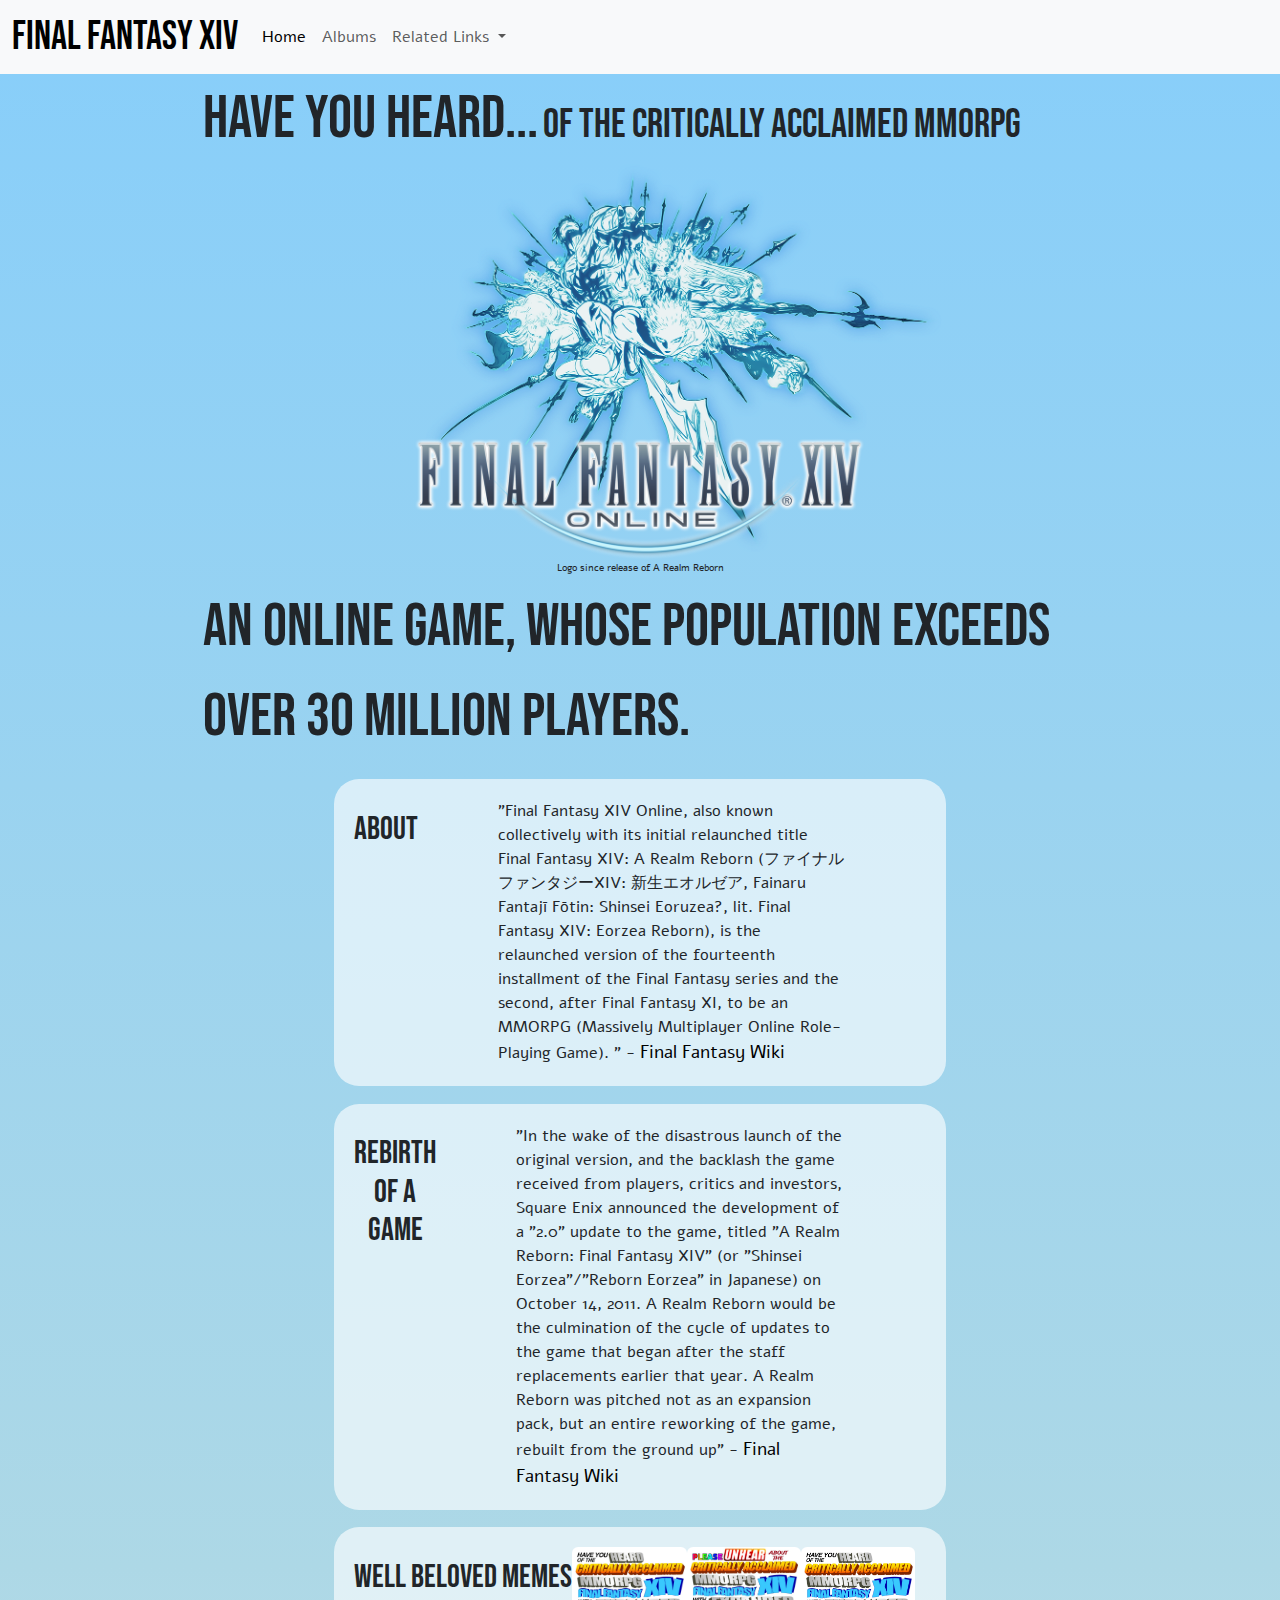
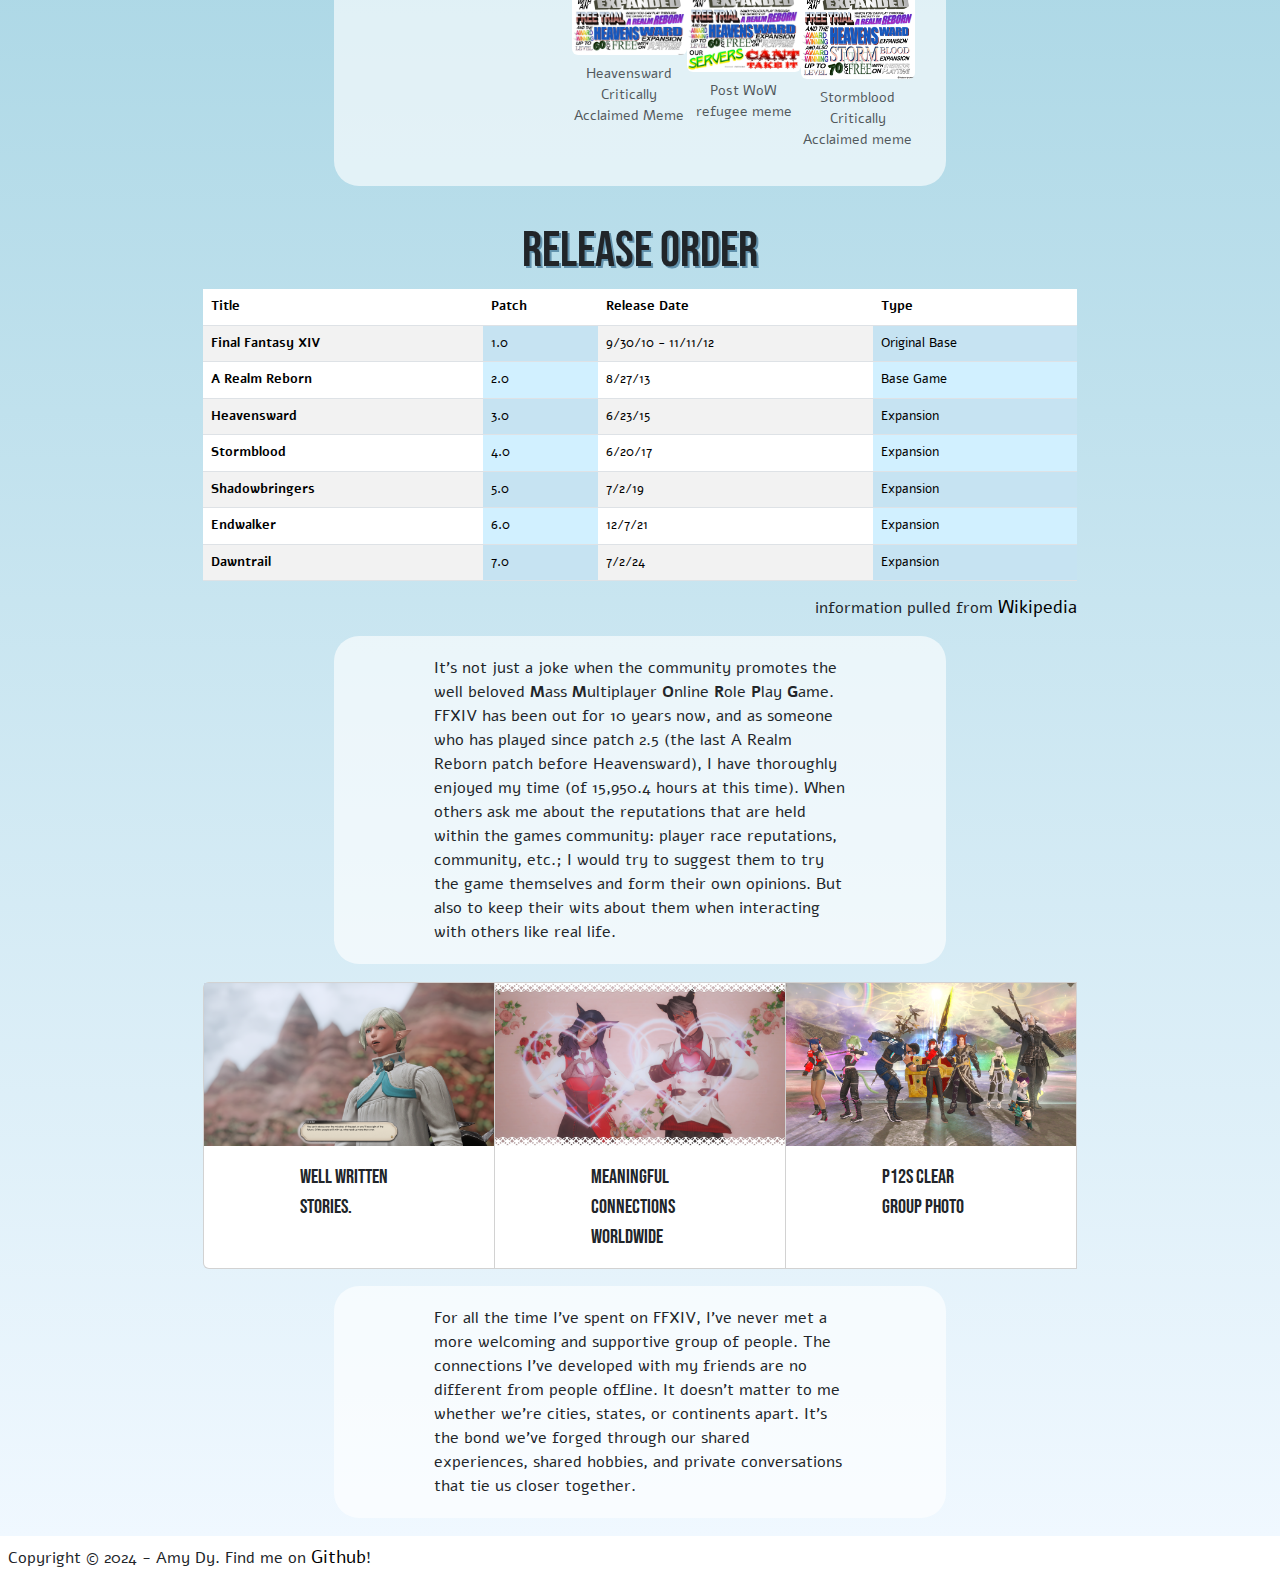
<file: index.html>
<!DOCTYPE html>
<html lang="en">
<head>
    <meta charset="UTF-8">
    <meta name="viewport" content="width=device-width, initial-scale=1.0">
    <title>Unending Journey</title>
    <!--Website by Amy Dy-->
    <!--Style Sheets, Fonts, & Bootstrap-->
    <link href="https://cdn.jsdelivr.net/npm/bootstrap@5.3.3/dist/css/bootstrap.min.css" rel="stylesheet" integrity="sha384-QWTKZyjpPEjISv5WaRU9OFeRpok6YctnYmDr5pNlyT2bRjXh0JMhjY6hW+ALEwIH" crossorigin="anonymous"><script src="https://cdn.jsdelivr.net/npm/@popperjs/core@2.11.8/dist/umd/popper.min.js" integrity="sha384-I7E8VVD/ismYTF4hNIPjVp/Zjvgyol6VFvRkX/vR+Vc4jQkC+hVqc2pM8ODewa9r" crossorigin="anonymous"></script>
    <script src="https://cdn.jsdelivr.net/npm/bootstrap@5.3.3/dist/js/bootstrap.min.js" integrity="sha384-0pUGZvbkm6XF6gxjEnlmuGrJXVbNuzT9qBBavbLwCsOGabYfZo0T0to5eqruptLy" crossorigin="anonymous"></script>
    <link rel="preconnect" href="https://fonts.googleapis.com">
    <link rel="preconnect" href="https://fonts.gstatic.com" crossorigin>
    <link href="https://fonts.googleapis.com/css2?family=Alef:wght@400;700&family=Bebas+Neue&display=swap" rel="stylesheet">    <link rel="stylesheet" href="style.css">
</head>
<body>
  <nav class="navbar navbar-expand-lg bg-body-tertiary">
    <div class="container-fluid">
      <a class="navbar-brand" href="#"><h1>Final Fantasy XIV</h1></a>
      <button class="navbar-toggler" type="button" data-bs-toggle="collapse" data-bs-target="#navbarNavAltMarkup" aria-controls="navbarNavAltMarkup" aria-expanded="false" aria-label="Toggle navigation">
        <span class="navbar-toggler-icon"></span>
      </button>
      <div class="collapse navbar-collapse" id="navbarNavAltMarkup">
        <div class="navbar-nav">
          <a class="nav-link active" aria-current="page" href="#">Home</a>
          <a class="nav-link" href="./subpages/albums.html">Albums</a>
          <div class="nav-item dropdown">
            <a class="nav-link dropdown-toggle" href="#" role="button" data-bs-toggle="dropdown" aria-expanded="false">
              Related Links
            </a>
            <ul class="dropdown-menu">
              <li><a class="dropdown-item" href="https://freetrial.finalfantasyxiv.com/na/" target="_blank">Promotional Site</a></li>
              <li><hr class="dropdown-divider"></li>
              <li><a class="dropdown-item" href="https://na.finalfantasyxiv.com/lodestone/?utm_source=pr2&utm_medium=top_topbtn&utm_campaign=na_lodestone" target="_blank">Lodestone</a></li>
              <li><hr class="dropdown-divider"></li>
              <li><a class="dropdown-item" href="https://na.finalfantasyxiv.com/blog/?utm_source=lodestone&utm_medium=pc_banner&utm_campaign=na_officalblog" target="_blank">Official Blog</a></li>
            </ul>
          </div>
  
        </div>
      </div>
    </div>
  </nav>
<div id="wrapper">
                <!--Text "Have you heard of the Critically Acclaimed MMORPG" and underneath FFXIV Logo image-->
    <main id="main">
      <article>
        <span class="biggest-font">Have you heard...</span> <span class="big-font">of the critically acclaimed MMOrpg</span>
      </article>
      <div id="img-fig">
        <img id="image" src="./media/images/logo.png" alt="Final Fantasy 14 Logo">
           <h6 id="img-caption"> 
           Logo since release of A Realm Reborn</h6>
      </div>
        <article id="tribute-info">
          <span class="biggest-font">An online game, whose population exceeds over 30 million players.</span>
            <section class="rcorners1">
              <h2>About</h2>              
              <p>
                "Final Fantasy XIV Online, also known collectively with its initial relaunched title Final Fantasy XIV: A Realm Reborn (ファイナルファンタジーXIV: 新生エオルゼア, Fainaru Fantajī Fōtin: Shinsei Eoruzea?, lit. Final Fantasy XIV: Eorzea Reborn), is the relaunched version of the fourteenth installment of the Final Fantasy series and the second, after Final Fantasy XI, to be an MMORPG (Massively Multiplayer Online Role-Playing Game). " - <a href="https://finalfantasy.fandom.com/wiki/Final_Fantasy_XIV" target="_blank" class="external-link">Final Fantasy Wiki</a>
              </p>
            </section>
            <section class="rcorners1">
              <h2>Rebirth of a Game</h2>              
              <p>
                "In the wake of the disastrous launch of the original version, and the backlash the game received from players, critics and investors, Square Enix announced the development of a "2.0" update to the game, titled "A Realm Reborn: Final Fantasy XIV" (or "Shinsei Eorzea"/"Reborn Eorzea" in Japanese) on October 14, 2011. A Realm Reborn would be the culmination of the cycle of updates to the game that began after the staff replacements earlier that year. A Realm Reborn was pitched not as an expansion pack, but an entire reworking of the game, rebuilt from the ground up" - <a href="https://finalfantasy.fandom.com/wiki/Final_Fantasy_XIV" target="_blank" class="external-link">Final Fantasy Wiki</a>
              </p>
            </section>
            <section class="rcorners1">
              <h2>Well Beloved Memes</h2>              
              <figure class="figure">
                <img src="/media/images/memes/hw.jpg" class="figure-img img-fluid rounded" alt="Critically Acclaimed Meme Heavensward">
                <figcaption class="figure-caption">Heavensward Critically Acclaimed Meme</figcaption>
              </figure>
              <figure class="figure">
                <img src="/media/images/memes/hw_unhear.png" class="figure-img img-fluid rounded" alt="Critically Acclaimed Meme UnHeavensward">
                <figcaption class="figure-caption">Post WoW refugee meme</figcaption>
              </figure>
              <figure class="figure">
                <img src="/media/images/memes/sb.jpg" class="figure-img img-fluid rounded" alt="Critically Acclaimed Meme Stormblood">
                <figcaption class="figure-caption">Stormblood Critically Acclaimed meme</figcaption>
              </figure>
            </section>
        </article>          
            <h2 id="title">Release Order</h2>
              <table class="table table-striped tribute-info smoll">
                <thead>
                  <tr>
                    <th scope="col">Title</th>
                    <th scope="col">Patch</th>
                    <th scope="col">Release Date</th>
                    <th scope="col">Type</th>
                  </tr>
                </thead>
                <tbody>
                  <tr>
                    <th scope="row">Final Fantasy XIV</th>
                    <td>1.0</td>
                    <td>9/30/10 - 11/11/12</td>
                    <td>Original Base</td>
                  </tr>
                  <tr>
                    <th scope="row">A Realm Reborn</th>
                    <td>2.0</td>
                    <td>8/27/13</td>
                    <td>Base Game</td>
                  </tr>
                  <tr>
                    <th scope="row">Heavensward</th>
                    <td>3.0</td>
                    <td>6/23/15</td>
                    <td>Expansion</td>
                  </tr>
                  <tr>
                    <th scope="row">Stormblood</th>
                    <td>4.0</td>
                    <td>6/20/17</td>
                    <td>Expansion</td>
                  </tr>
                  <tr>
                    <th scope="row">Shadowbringers</th>
                    <td>5.0</td>
                    <td>7/2/19</td>
                    <td>Expansion</td>
                  </tr>
                  <tr>
                    <th scope="row">Endwalker</th>
                    <td>6.0</td>
                    <td>12/7/21</td>
                    <td>Expansion</td>
                  </tr>
                  <tr>
                    <th scope="row">Dawntrail</th>
                    <td>7.0</td>
                    <td>7/2/24</td>
                    <td>Expansion</td>
                  </tr>
                </tbody>
              </table>
              <h6>information pulled from <a href="https://en.wikipedia.org/wiki/Final_Fantasy_XIV" class="tribute-link" target="_blank">Wikipedia</a></h6>

        <article>
            <section class="rcorners1">
              <p>
                It's not just a joke when the community promotes the well beloved <b>M</b>ass <b>M</b>ultiplayer <b>O</b>nline <b>R</b>ole <b>P</b>lay <b>G</b>ame. FFXIV has been out for 10 years now, 
                and as someone who has played since patch 2.5 (the last A Realm Reborn patch before Heavensward), I have thoroughly enjoyed my time 
                (of 15,950.4 hours at this time). When others ask me about the reputations that are held within the games community: player race reputations, 
                community, etc.; I would try to suggest them to try the game themselves and form their own opinions. But also to keep their wits about them when 
                interacting with others like real life.
              </p>
            </section>
        </article>
        <!--Tried carousel, fuck carousel.-->
        <div class="card-group">
          <div class="card cap-font" style="width: 18rem;">
            <img src="./media/images/riellequote.png" alt="Rielle: You can't obsess over the mistakes of the past, or you'll lose sight of the future. Of the people still with us, who need us more than ever.">
            <div class="card-body">
              <p class="card-text">Well written stories.</p>
            </div>
          </div>
          <div class="card cap-font" style="width: 18rem;">
            <img src="./media/images/meandbf.png" alt="Two cat people standing next to each other with hearts, looking at the camera.">
            <div class="card-body">
              <p class="card-text">Meaningful Connections Worldwide</p>
            </div>
          </div>
          <div class="card cap-font" style="width: 18rem;">
            <img src="./media/images/raidclear.png" alt="A group of people standing around an unopen chest.">
            <div class="card-body">
              <p class="small-font">P12S Clear Group Photo</p>
            </div>
          </div>
        <!--End Card-->
        <article>
          <section class="rcorners1">
            <p>
              For all the time I've spent on FFXIV, I've never met a more welcoming and supportive group of people. The connections I've developed with my friends are no 
              different from people offline. It doesn't matter to me whether we're cities, states, or continents apart. It's the bond we've forged through our shared experiences, 
              shared hobbies, and private conversations that tie us closer together.
            </p>
          </section>
        </article>
      </div>
    </main>
</div>
  <footer>
    Copyright &copy; 2024 - Amy Dy. Find me on <a href="https://github.com/eukrasia" class="external-link">Github</a>!
  </footer>
</body>
</html>
</file>
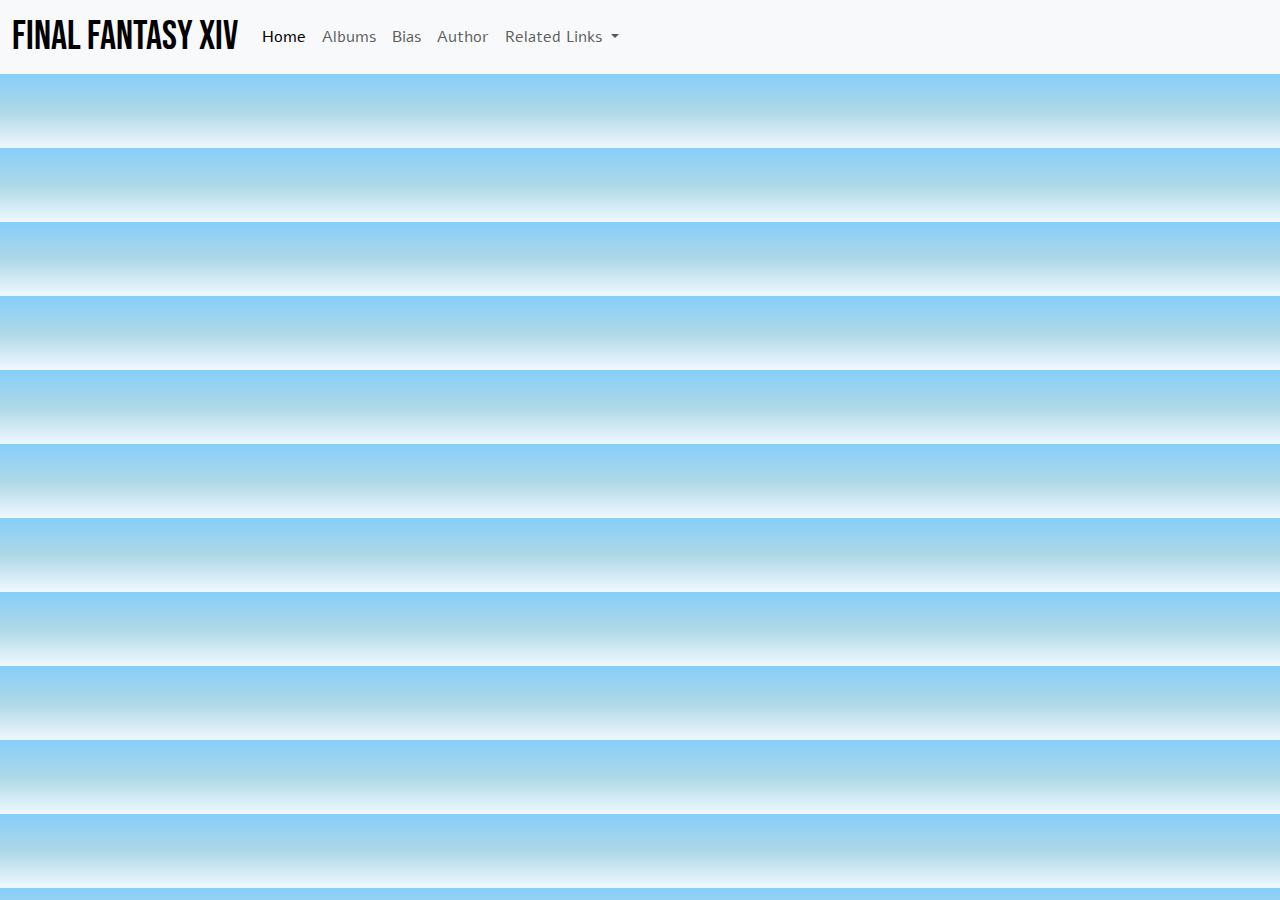
<file: subpages/index.html>
<!DOCTYPE html>
<html lang="en">
<head>
    <meta charset="UTF-8">
    <meta name="viewport" content="width=device-width, initial-scale=1.0">
    <title>Bias</title>
    <meta charset="UTF-8">
    <meta name="viewport" content="width=device-width, initial-scale=1.0">
    <title>Unending Journey</title>
    <!--Website by Amy Dy-->
    <!--Style Sheets, Fonts, & Bootstrap-->
    <link href="https://cdn.jsdelivr.net/npm/bootstrap@5.3.3/dist/css/bootstrap.min.css" rel="stylesheet" integrity="sha384-QWTKZyjpPEjISv5WaRU9OFeRpok6YctnYmDr5pNlyT2bRjXh0JMhjY6hW+ALEwIH" crossorigin="anonymous"><script src="https://cdn.jsdelivr.net/npm/@popperjs/core@2.11.8/dist/umd/popper.min.js" integrity="sha384-I7E8VVD/ismYTF4hNIPjVp/Zjvgyol6VFvRkX/vR+Vc4jQkC+hVqc2pM8ODewa9r" crossorigin="anonymous"></script>
    <script src="https://cdn.jsdelivr.net/npm/bootstrap@5.3.3/dist/js/bootstrap.min.js" integrity="sha384-0pUGZvbkm6XF6gxjEnlmuGrJXVbNuzT9qBBavbLwCsOGabYfZo0T0to5eqruptLy" crossorigin="anonymous"></script>
    <link rel="preconnect" href="https://fonts.googleapis.com">
    <link rel="preconnect" href="https://fonts.gstatic.com" crossorigin>
    <link href="https://fonts.googleapis.com/css2?family=Alef:wght@400;700&family=Bebas+Neue&display=swap" rel="stylesheet">    <link rel="stylesheet" href="/style.css">
</head>
<body>
    <nav class="navbar navbar-expand-lg bg-body-tertiary">
        <div class="container-fluid">
          <a class="navbar-brand" href="#"><h1>Final Fantasy XIV</h1></a>
          <button class="navbar-toggler" type="button" data-bs-toggle="collapse" data-bs-target="#navbarNavAltMarkup" aria-controls="navbarNavAltMarkup" aria-expanded="false" aria-label="Toggle navigation">
            <span class="navbar-toggler-icon"></span>
          </button>
          <div class="collapse navbar-collapse" id="navbarNavAltMarkup">
            <div class="navbar-nav">
              <a class="nav-link active" aria-current="page" href="/home.html">Home</a>
              <a class="nav-link" href="#">Albums</a>
              <a class="nav-link" href="#">Bias</a>
              <a class="nav-link" href="">Author</a>
              <li class="nav-item dropdown">
                <a class="nav-link dropdown-toggle" href="#" role="button" data-bs-toggle="dropdown" aria-expanded="false">
                  Related Links
                </a>
                <ul class="dropdown-menu">
                  <li><a class="dropdown-item" href="https://freetrial.finalfantasyxiv.com/na/">Promotional Site</a></li>
                  <li><hr class="dropdown-divider"></li>
                  <li><a class="dropdown-item" href="https://na.finalfantasyxiv.com/lodestone/?utm_source=pr2&utm_medium=top_topbtn&utm_campaign=na_lodestone">Lodestone</a></li>
                  <li><hr class="dropdown-divider"></li>
                  <li><a class="dropdown-item" href="https://na.finalfantasyxiv.com/blog/?utm_source=lodestone&utm_medium=pc_banner&utm_campaign=na_officalblog">Official Blog</a></li>
                </ul>
              </li>
            </div>
          </div>
        </div>
      </nav>
<div id="wrapper">
    <main id="main">
        <article>

        </article>
    </main>

<footer>
    Copyright &copy; 2024 - Amy Dy. Find me on <a href="https://github.com/eukrasia">Github</a>!
</footer>
</div>   
</body>
</html>
</file>
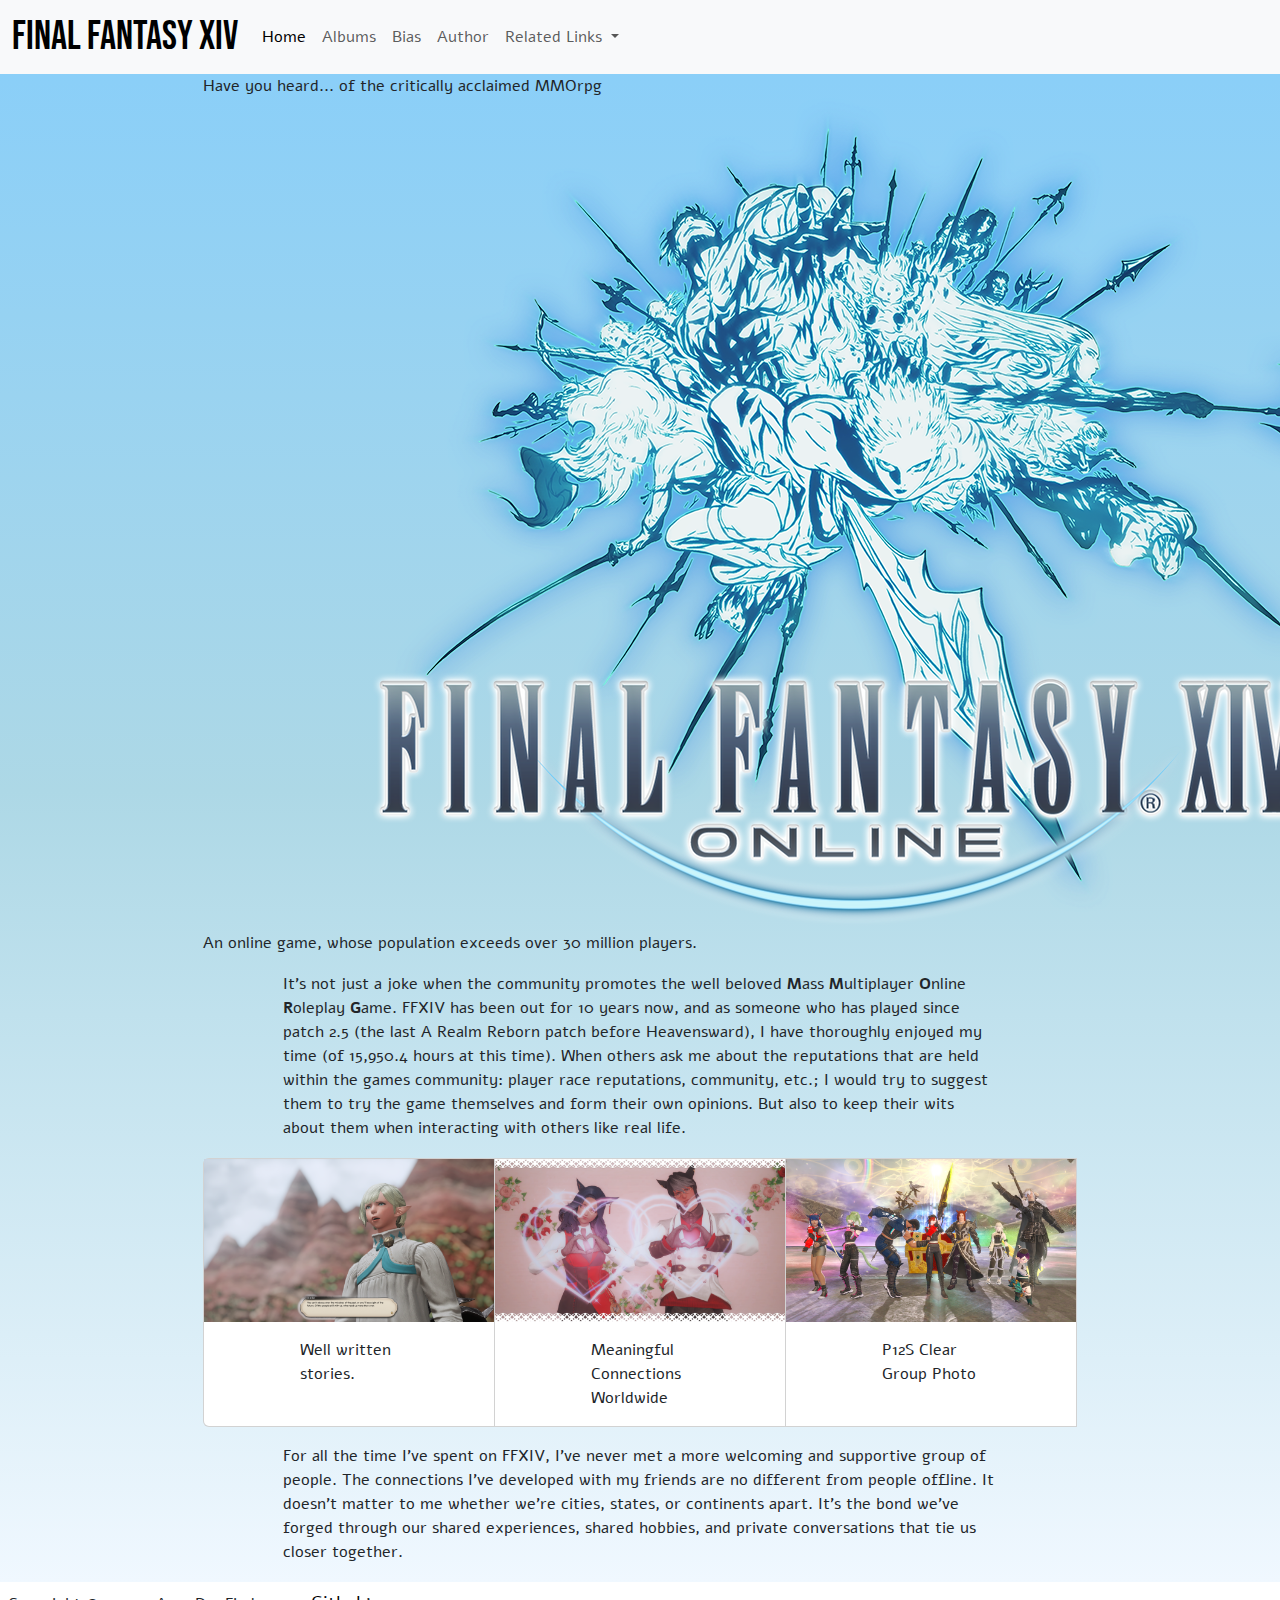
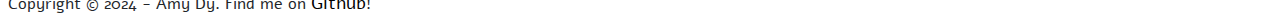
<file: home.html>
<!DOCTYPE html>
<html lang="en">
<head>
    <meta charset="UTF-8">
    <meta name="viewport" content="width=device-width, initial-scale=1.0">
    <title>Unending Journey</title>
    <!--Website by Amy Dy-->
    <!--Style Sheets, Fonts, & Bootstrap-->
    <link href="https://cdn.jsdelivr.net/npm/bootstrap@5.3.3/dist/css/bootstrap.min.css" rel="stylesheet" integrity="sha384-QWTKZyjpPEjISv5WaRU9OFeRpok6YctnYmDr5pNlyT2bRjXh0JMhjY6hW+ALEwIH" crossorigin="anonymous"><script src="https://cdn.jsdelivr.net/npm/@popperjs/core@2.11.8/dist/umd/popper.min.js" integrity="sha384-I7E8VVD/ismYTF4hNIPjVp/Zjvgyol6VFvRkX/vR+Vc4jQkC+hVqc2pM8ODewa9r" crossorigin="anonymous"></script>
    <script src="https://cdn.jsdelivr.net/npm/bootstrap@5.3.3/dist/js/bootstrap.min.js" integrity="sha384-0pUGZvbkm6XF6gxjEnlmuGrJXVbNuzT9qBBavbLwCsOGabYfZo0T0to5eqruptLy" crossorigin="anonymous"></script>
    <link rel="preconnect" href="https://fonts.googleapis.com">
    <link rel="preconnect" href="https://fonts.gstatic.com" crossorigin>
    <link href="https://fonts.googleapis.com/css2?family=Alef:wght@400;700&family=Bebas+Neue&display=swap" rel="stylesheet">    <link rel="stylesheet" href="style.css">
</head>
<body>
  <nav class="navbar navbar-expand-lg bg-body-tertiary">
    <div class="container-fluid">
      <a class="navbar-brand" href="#"><h1>Final Fantasy XIV</h1></a>
      <button class="navbar-toggler" type="button" data-bs-toggle="collapse" data-bs-target="#navbarNavAltMarkup" aria-controls="navbarNavAltMarkup" aria-expanded="false" aria-label="Toggle navigation">
        <span class="navbar-toggler-icon"></span>
      </button>
      <div class="collapse navbar-collapse" id="navbarNavAltMarkup">
        <div class="navbar-nav">
          <a class="nav-link active" aria-current="page" href="#">Home</a>
          <a class="nav-link" href="#">Albums</a>
          <a class="nav-link" href="./subpages/index.html">Bias</a>
          <a class="nav-link" href="">Author</a>
          <li class="nav-item dropdown">
            <a class="nav-link dropdown-toggle" href="#" role="button" data-bs-toggle="dropdown" aria-expanded="false">
              Related Links
            </a>
            <ul class="dropdown-menu">
              <li><a class="dropdown-item" href="https://freetrial.finalfantasyxiv.com/na/">Promotional Site</a></li>
              <li><hr class="dropdown-divider"></li>
              <li><a class="dropdown-item" href="https://na.finalfantasyxiv.com/lodestone/?utm_source=pr2&utm_medium=top_topbtn&utm_campaign=na_lodestone">Lodestone</a></li>
              <li><hr class="dropdown-divider"></li>
              <li><a class="dropdown-item" href="https://na.finalfantasyxiv.com/blog/?utm_source=lodestone&utm_medium=pc_banner&utm_campaign=na_officalblog">Official Blog</a></li>
            </ul>
          </li>
  
        </div>
      </div>
    </div>
  </nav>
<div id="wrapper">
                <!--Text "Have you heard of the Critically Acclaimed MMORPG" and underneath FFXIV Logo image-->
    <main id="main">
      <article>
        <span id="biggest-font">Have you heard...</span> <span id="big-font">of the critically acclaimed MMOrpg</span>
      </article>
        <img src="./media/images/logo.png" alt="Final Fantasy 14 Logo" class="logo">
        <article>
          <span id="biggest-font">An online game, whose population exceeds over 30 million players.</span>
            <section id="rcorners1">
              <p>It's not just a joke when the community promotes the well beloved <b>M</b>ass <b>M</b>ultiplayer <b>O</b>nline <b>R</b>oleplay <b>G</b>ame. FFXIV has been out for 10 years now, 
              and as someone who has played since patch 2.5 (the last A Realm Reborn patch before Heavensward), I have thoroughly enjoyed my time 
              (of 15,950.4 hours at this time). When others ask me about the reputations that are held within the games community: player race reputations, 
              community, etc.; I would try to suggest them to try the game themselves and form their own opinions. But also to keep their wits about them when 
              interacting with others like real life.
              </p>
            </section>
        </article>
        <!--Tried carousel, fuck carousel.-->
        <div class="card-group">
          <div class="card" style="width: 18rem;" id="cap-font">
            <img src="./media/images/riellequote.png" alt="Rielle: You can't obsess over the mistakes of the past, or you'll lose sight of the future. Of the people still with us, who need us more than ever.">
            <div class="card-body">
              <p class="card-text">Well written stories.</p>
            </div>
          </div>
          <div class="card" style="width: 18rem;" id="cap-font">
            <img src="./media/images/meandbf.png" alt="Two cat people standing next to each other with hearts, looking at the camera.">
            <div class="card-body">
              <p class="card-text">Meaningful Connections Worldwide</p>
            </div>
          </div>
          <div class="card" style="width: 18rem;" id="cap-font">
            <img src="./media/images/raidclear.png" alt="A group of people standing around an unopen chest.">
            <div class="card-body">
              <p class="small-font">P12S Clear Group Photo</p>
            </div>
          </div>
        <!--End Card-->
        <article>
          <section id="rcorners1">
            <p>For all the time I've spent on FFXIV, I've never met a more welcoming and supportive group of people. The connections I've developed with my friends are no 
            different from people offline. It doesn't matter to me whether we're cities, states, or continents apart. It's the bond we've forged through our shared experiences, 
            shared hobbies, and private conversations that tie us closer together. </p>
          </section>
        </article>
      </div>
    </main>
</div>
  <footer >
    Copyright &copy; 2024 - Amy Dy. Find me on <a href="https://github.com/eukrasia" class="external-link">Github</a>!
  </footer>
</body>
</html>
</file>
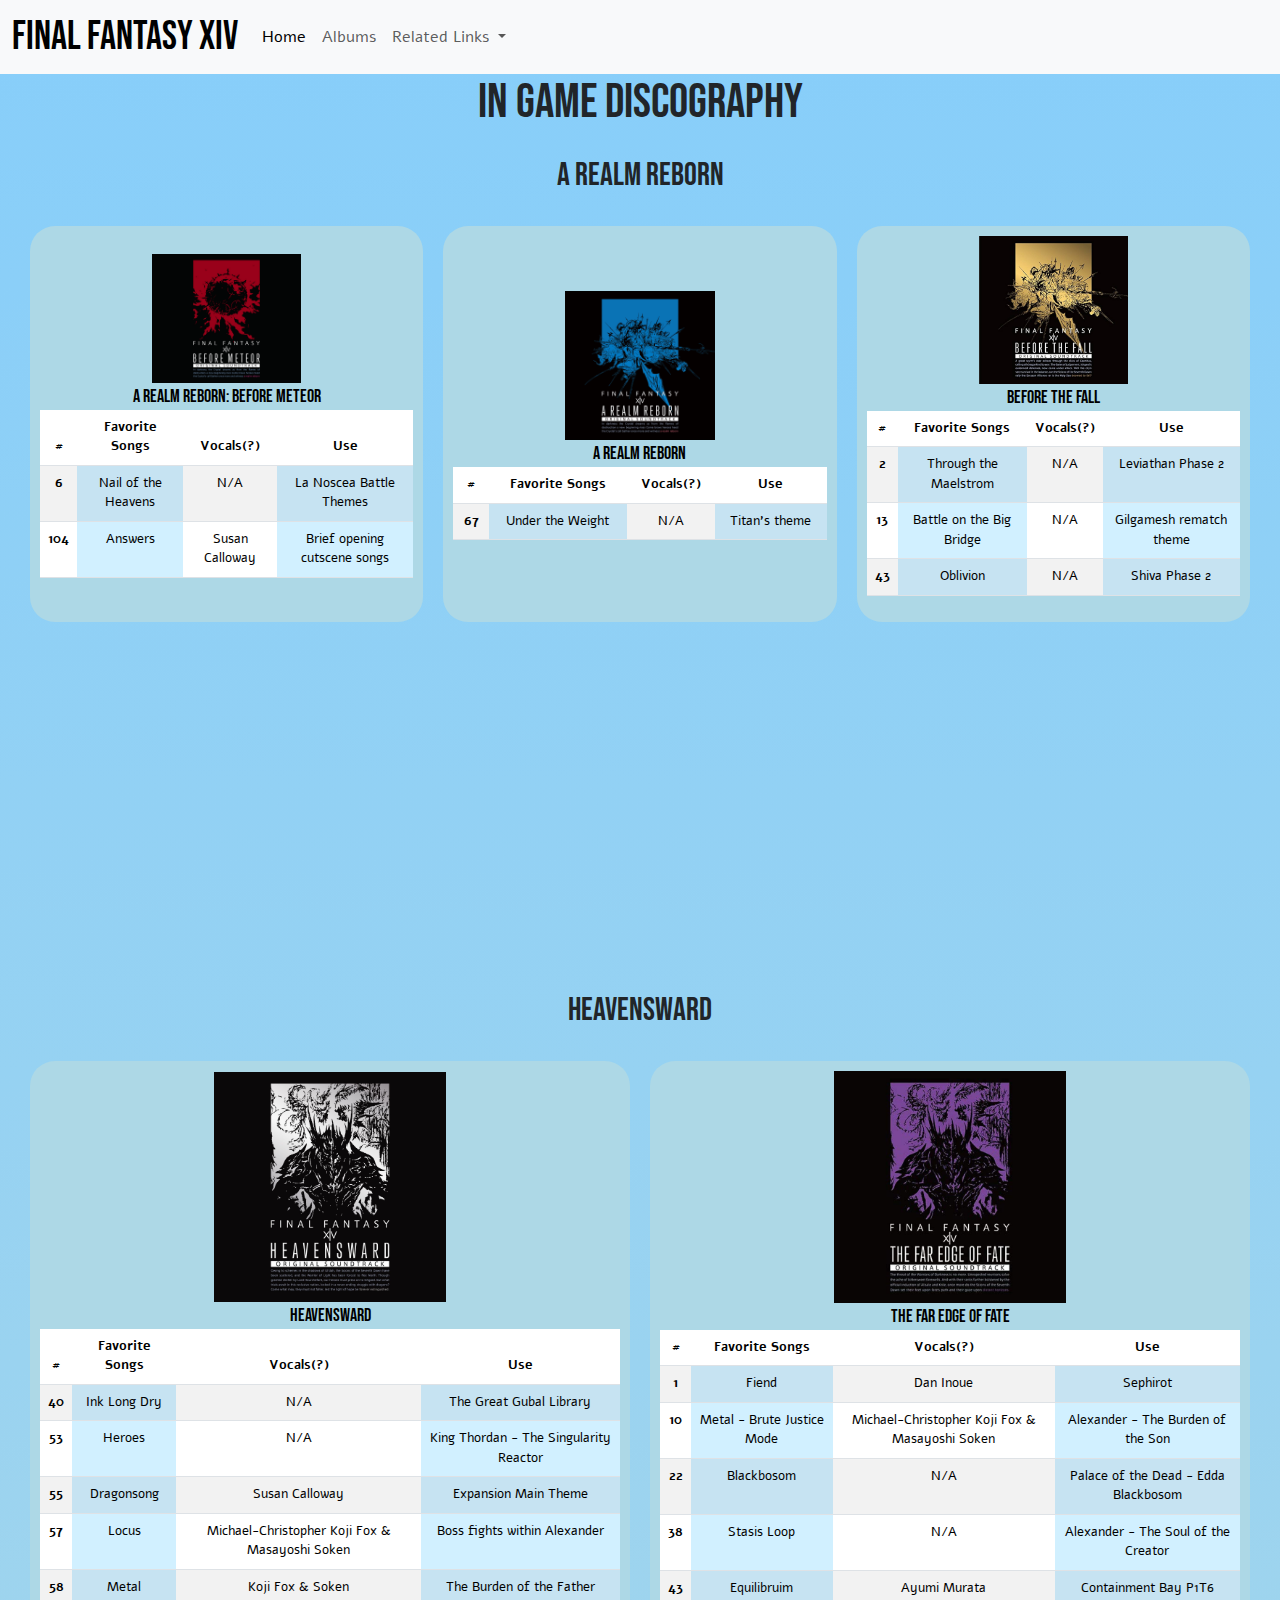
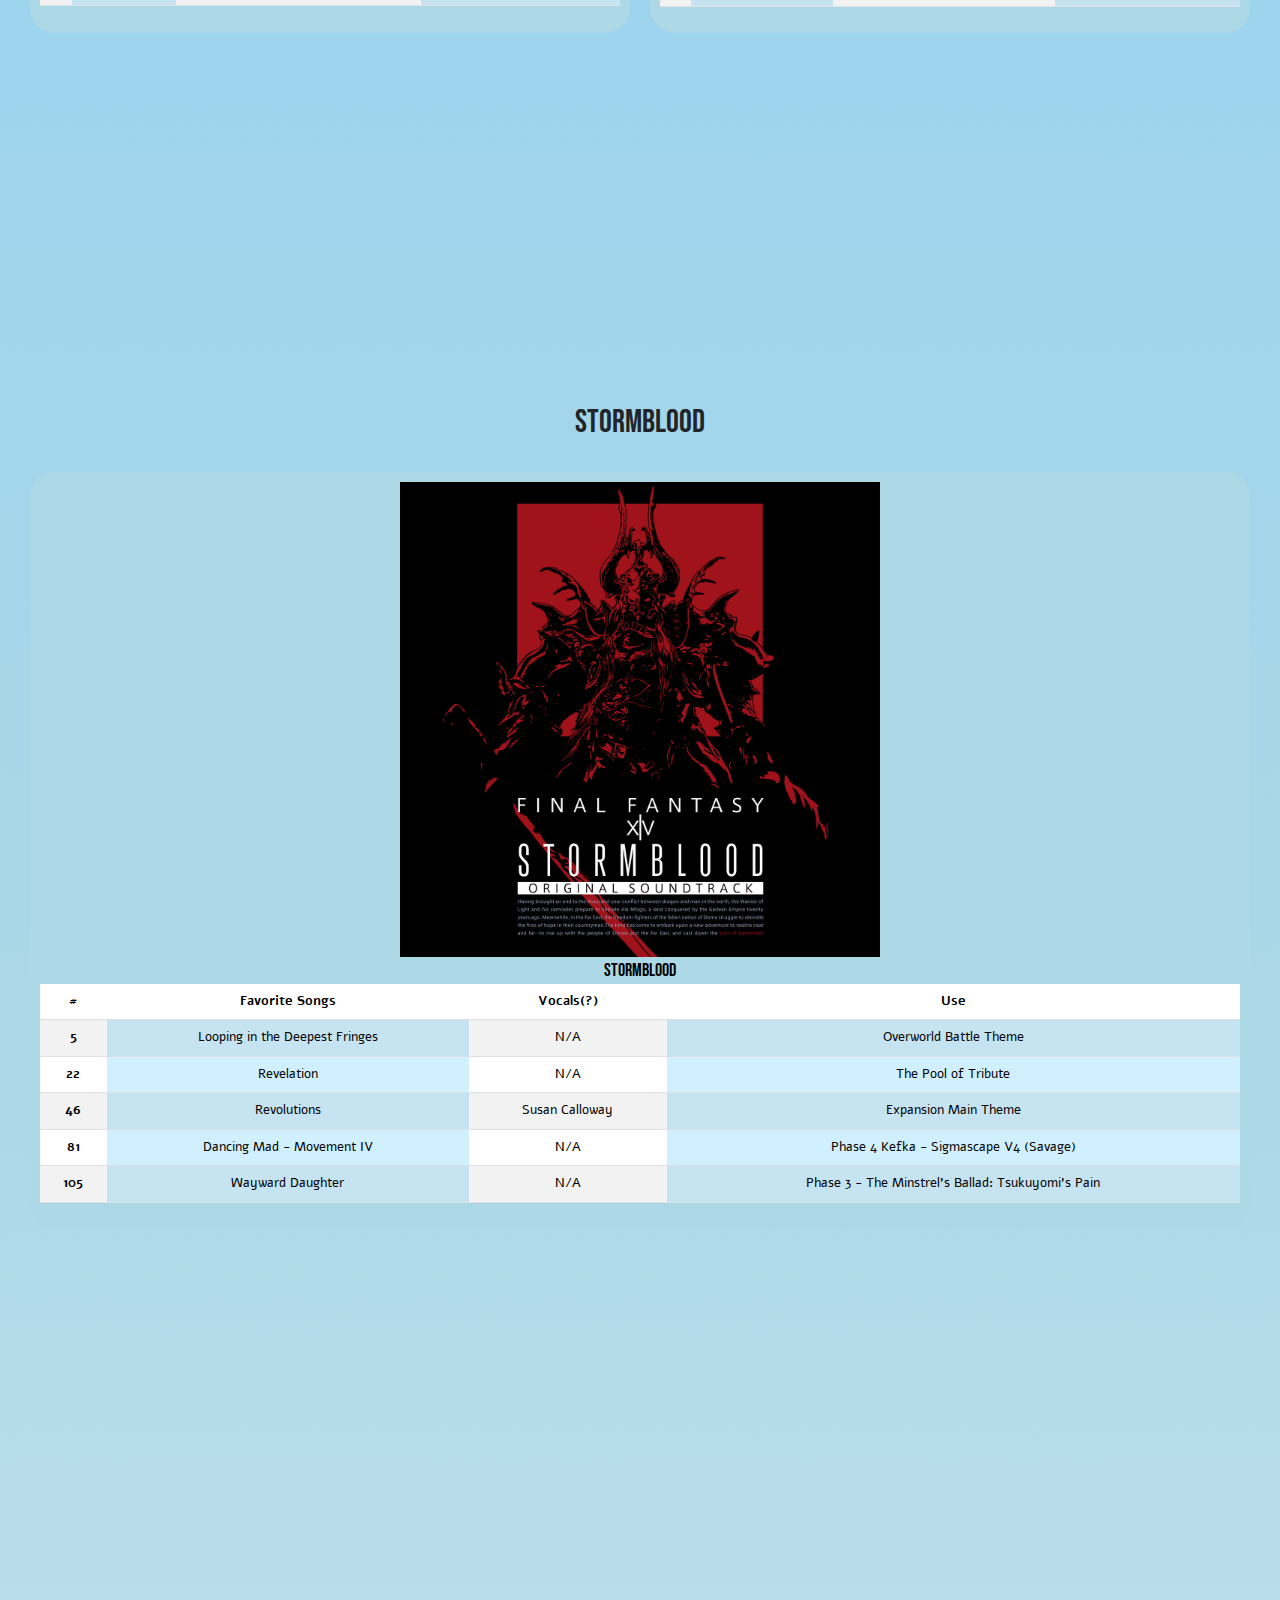
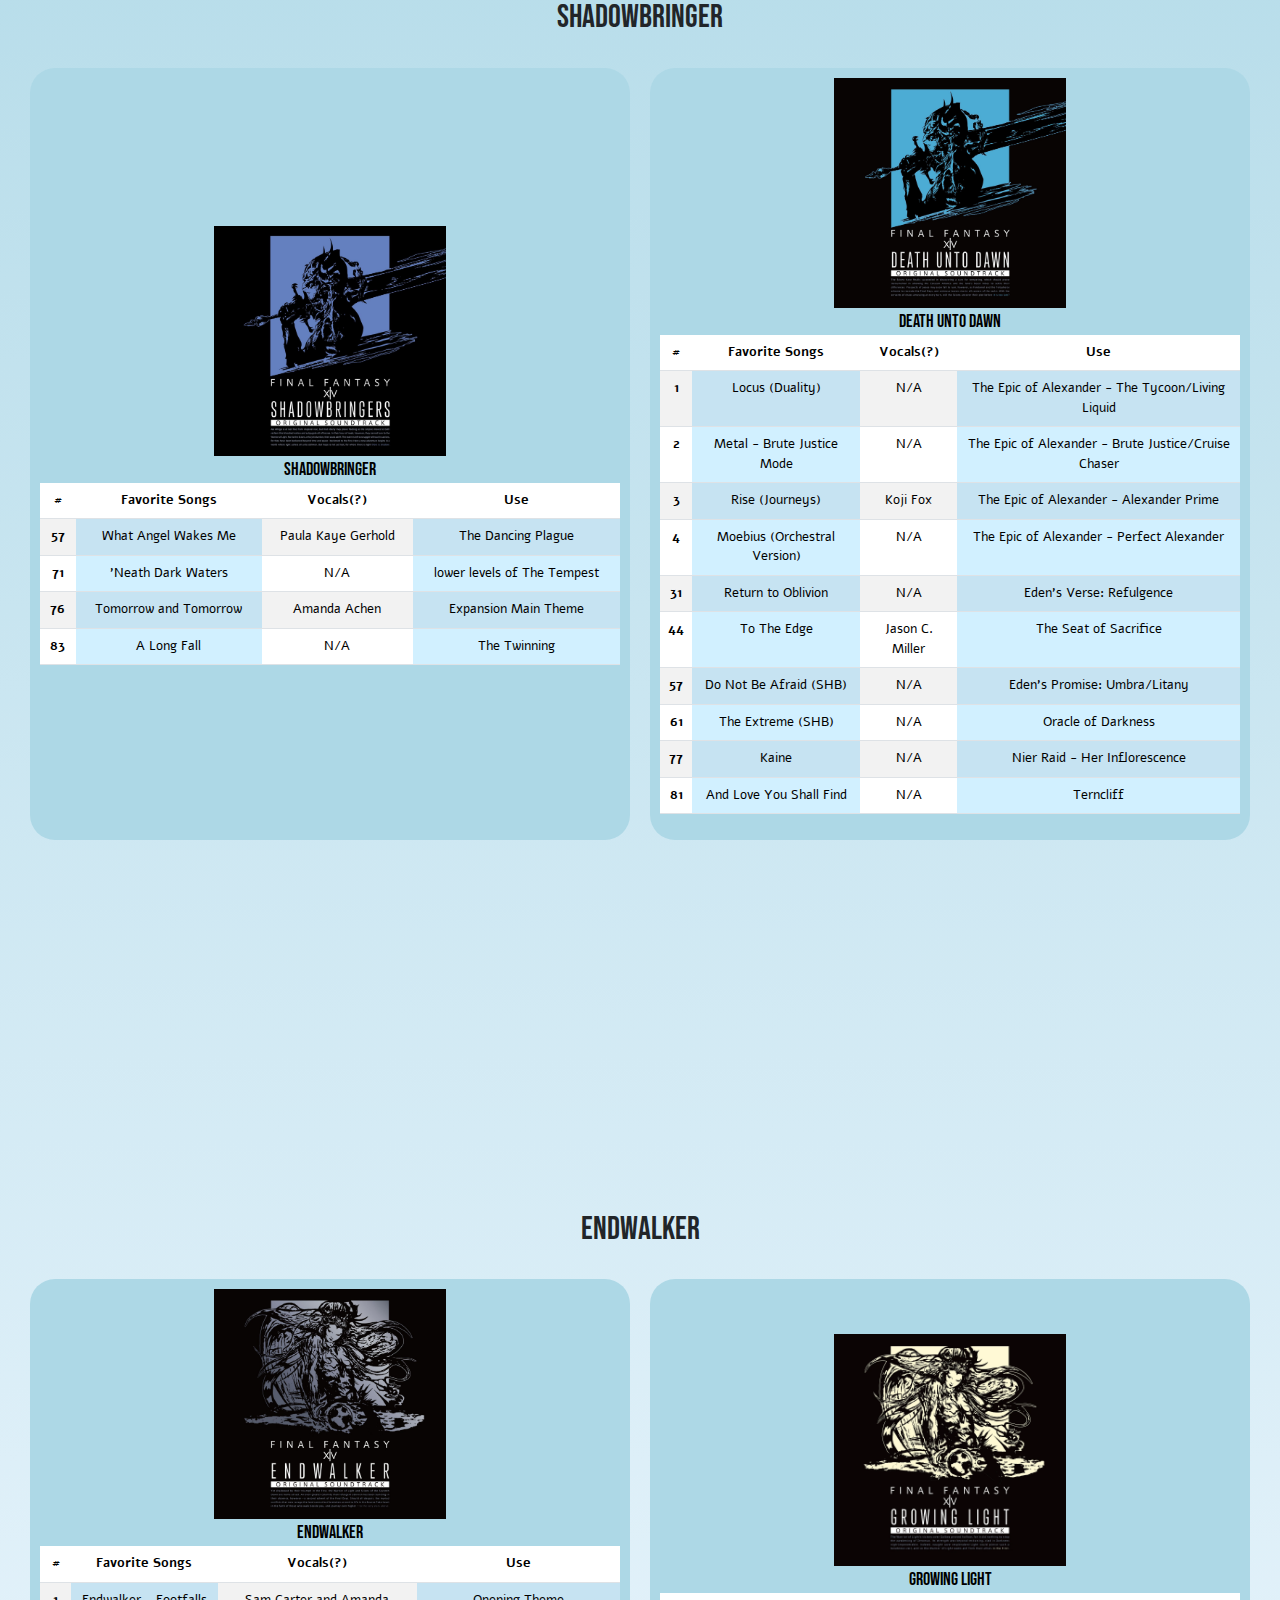
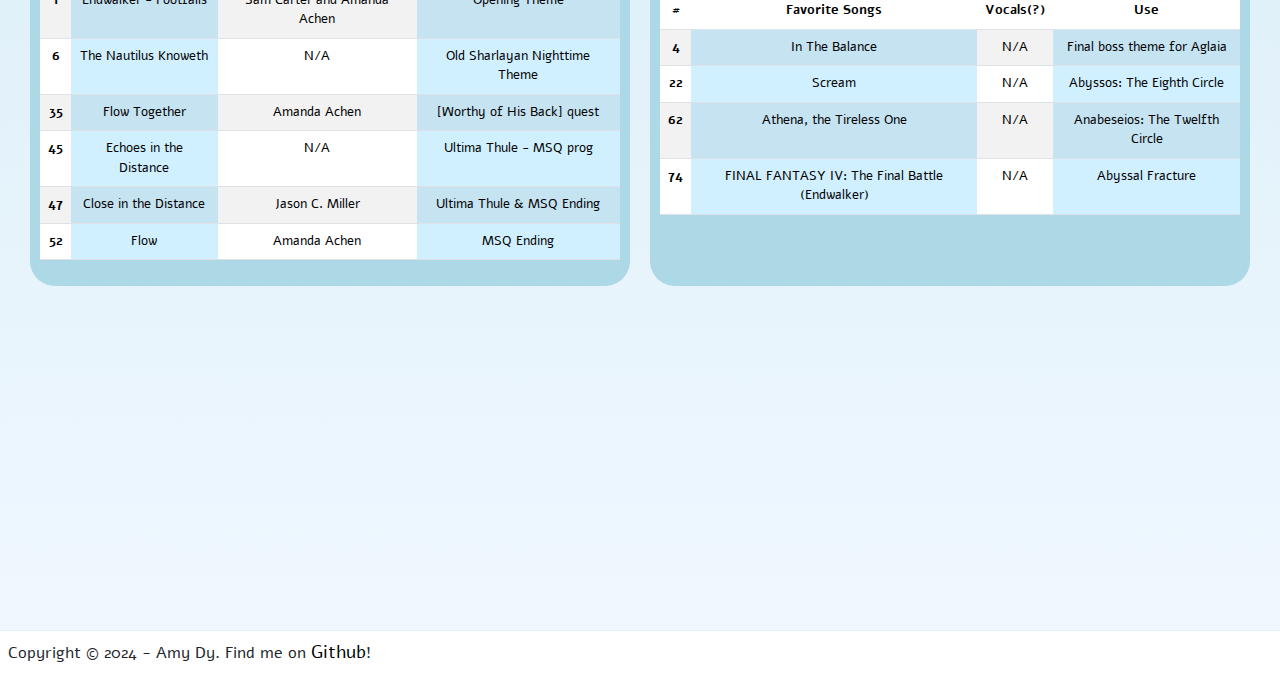
<file: subpages/albums.html>
<!DOCTYPE html>
<html lang="en">
<head>
    <meta charset="UTF-8">
    <meta name="viewport" content="width=device-width, initial-scale=1.0">
    <title>Albums</title>
        <!--Website by Amy Dy-->
    <!--Style Sheets, Fonts, & Bootstrap-->
    <link href="https://cdn.jsdelivr.net/npm/bootstrap@5.3.3/dist/css/bootstrap.min.css" rel="stylesheet" integrity="sha384-QWTKZyjpPEjISv5WaRU9OFeRpok6YctnYmDr5pNlyT2bRjXh0JMhjY6hW+ALEwIH" crossorigin="anonymous"><script src="https://cdn.jsdelivr.net/npm/@popperjs/core@2.11.8/dist/umd/popper.min.js" integrity="sha384-I7E8VVD/ismYTF4hNIPjVp/Zjvgyol6VFvRkX/vR+Vc4jQkC+hVqc2pM8ODewa9r" crossorigin="anonymous"></script>
    <script src="https://cdn.jsdelivr.net/npm/bootstrap@5.3.3/dist/js/bootstrap.min.js" integrity="sha384-0pUGZvbkm6XF6gxjEnlmuGrJXVbNuzT9qBBavbLwCsOGabYfZo0T0to5eqruptLy" crossorigin="anonymous"></script>
    <link rel="preconnect" href="https://fonts.googleapis.com">
    <link rel="preconnect" href="https://fonts.gstatic.com" crossorigin>
    <link href="https://fonts.googleapis.com/css2?family=Alef:wght@400;700&family=Bebas+Neue&display=swap" rel="stylesheet">    
    <link rel="stylesheet" href="/style.css">

</head>
<body>
  <!--Nav from bootstrap-->
    <nav class="navbar navbar-expand-lg bg-body-tertiary">
        <div class="container-fluid">
          <a class="navbar-brand" href="#"><h1>Final Fantasy XIV</h1></a>
          <button class="navbar-toggler" type="button" data-bs-toggle="collapse" data-bs-target="#navbarNavAltMarkup" aria-controls="navbarNavAltMarkup" aria-expanded="false" aria-label="Toggle navigation">
            <span class="navbar-toggler-icon"></span>
          </button>
          <div class="collapse navbar-collapse" id="navbarNavAltMarkup">
            <div class="navbar-nav">
              <a class="nav-link active" aria-current="page" href="/index.html">Home</a>
              <a class="nav-link" href="#">Albums</a>
              <div class="nav-item dropdown">
                <a class="nav-link dropdown-toggle" href="#" role="button" data-bs-toggle="dropdown" aria-expanded="false">
                  Related Links
                </a>
                <ul class="dropdown-menu">
                  <li><a class="dropdown-item" href="https://freetrial.finalfantasyxiv.com/na/" target="_blank">Promotional Site</a></li>
                  <li><hr class="dropdown-divider"></li>
                  <li><a class="dropdown-item" href="https://na.finalfantasyxiv.com/lodestone/?utm_source=pr2&utm_medium=top_topbtn&utm_campaign=na_lodestone" target="_blank">Lodestone</a></li>
                  <li><hr class="dropdown-divider"></li>
                  <li><a class="dropdown-item" href="https://na.finalfantasyxiv.com/blog/?utm_source=lodestone&utm_medium=pc_banner&utm_campaign=na_officalblog" target="_blank">Official Blog</a></li>
                </ul>
              </div>
            </div>
          </div>
        </div>
    </nav>
  <!--End Nav-->
    <h1 id="subject">In Game discography</h1>
    <h2>A Realm Reborn</h2>
        <div class="grid-container">
          <div class="grid-item-1">
                <img src="/media/images/albums/ARR.jpg" alt="A Realm Reborn Cover" class="img-fig">
                    <p class="img-caption">
                      <a href="https://finalfantasy.fandom.com/wiki/Before_Meteor:_Final_Fantasy_XIV_Original_Soundtrack" target="_blank" class="external-link">
                        A Realm Reborn: Before Meteor
                      </a>
                    </p>
                      <table class="table table-striped smoll">
                        <thead>
                          <tr>
                            <th scope="col">#</th>
                            <th scope="col">Favorite Songs</th>
                            <th scope="col">Vocals(?)</th>
                            <th scope="col">Use</th>
                          </tr>
                        </thead>
                        <tbody>
                          <tr>
                            <th scope="row">6</th>
                            <td>Nail of the Heavens</td>
                            <td>N/A</td>
                            <td>La Noscea Battle Themes</td>
                          </tr>
                          <tr>
                            <th scope="row">104</th>
                            <td>Answers</td>
                            <td>Susan Calloway</td>
                            <td>Brief opening cutscene songs</td>
                          </tr>
                        </tbody>
                      </table>
          </div>
            <div class="grid-item-1">
                <img src="/media/images/albums/ARR_2.jpg" alt="A Realm Reborn Cover" class="img-fig">
                    <p class="img-caption">
                      <a href="https://finalfantasy.fandom.com/wiki/A_Realm_Reborn:_Final_Fantasy_XIV_Original_Soundtrack" target="_blank" class="external-link">
                      A Realm Reborn
                    </a>
                    </p>
                      <table class="table table-striped smoll">
                        <thead>
                          <tr>
                            <th scope="col">#</th>
                            <th scope="col">Favorite Songs</th>
                            <th scope="col">Vocals(?)</th>
                            <th scope="col">Use</th>
                          </tr>
                        </thead>
                        <tbody>
                          <tr>
                            <th scope="row">67</th>
                            <td>Under the Weight</td>
                            <td>N/A</td>
                            <td>Titan's theme</td>
                          </tr>
                        </tbody>
                      </table>
            </div>
            <div class="grid-item-1">
                <img src="/media/images/albums/ARR_4.jpg" alt="A Realm Reborn Cover" class="img-fig">
                    <p class="img-caption">
                      <a href="https://finalfantasy.fandom.com/wiki/Before_the_Fall:_Final_Fantasy_XIV_Original_Soundtrack" target="_blank" class="external-link">
                       Before The Fall
                      </a> 
                    </p>
                      <table class="table table-striped smoll">
                        <thead>
                          <tr>
                            <th scope="col">#</th>
                            <th scope="col">Favorite Songs</th>
                            <th scope="col">Vocals(?)</th>
                            <th scope="col">Use</th>
                          </tr>
                        </thead>
                        <tbody>
                          <tr>
                            <th scope="row">2</th>
                            <td>Through the Maelstrom</td>
                            <td>N/A</td>
                            <td>Leviathan Phase 2</td>
                          </tr>
                          <tr>
                            <th scope="row">13</th>
                            <td>Battle on the Big Bridge</td>
                            <td>N/A</td>
                            <td>Gilgamesh rematch theme</td>
                          </tr>
                          <tr>
                            <th scope="row">43</th>
                            <td>Oblivion</td>
                            <td>N/A</td>
                            <td>Shiva Phase 2</td>
                          </tr>
                        </tbody>
                      </table>
            </div>
        </div>
        <div class="work-it">
          <iframe class="make-better" src="https://www.youtube.com/embed/videoseries?si=UfHjsYetXj0e3V_i&amp;list=PLcFFM9NuHN38Mgy9Qg6R6ZkdfTx59l7tu" title="YouTube video player" allow="accelerometer; autoplay; clipboard-write; encrypted-media; gyroscope; picture-in-picture; web-share" referrerpolicy="strict-origin-when-cross-origin" allowfullscreen></iframe>
        </div>
            <h2>Heavensward</h2>
        <div class="grid-container">
            <div class="grid-item-2">
                <img src="/media/images/albums/HW.jpg" alt="Heavensward Cover" class="img-fig">
                    <p class="img-caption">
                      <a href="https://finalfantasy.fandom.com/wiki/Heavensward:_Final_Fantasy_XIV_Original_Soundtrack" target="_blank" class="external-link">
                        Heavensward
                      </a>
                    </p>
                      <table class="table table-striped smoll">
                        <thead>
                          <tr>
                            <th scope="col">#</th>
                            <th scope="col">Favorite Songs</th>
                            <th scope="col">Vocals(?)</th>
                            <th scope="col">Use</th>
                          </tr>
                        </thead>
                        <tbody>
                          <tr>
                            <th scope="row">40</th>
                            <td>Ink Long Dry</td>
                            <td>N/A</td>
                            <td>The Great Gubal Library</td>
                          </tr>
                          <tr>
                            <th scope="row">53</th>
                            <td>Heroes</td>
                            <td>N/A</td>
                            <td>King Thordan - The Singularity Reactor</td>
                          </tr>
                          <tr>
                            <th>55</th>
                            <td>Dragonsong</td>
                            <td>Susan Calloway</td>
                            <td>Expansion Main Theme</td>
                          </tr>
                          <tr>
                            <th>57</th>
                            <td>Locus</td>
                            <td>Michael-Christopher Koji Fox & Masayoshi Soken</td>
                            <td>Boss fights within Alexander</td>
                          </tr>
                          <tr>
                            <th>58</th>
                            <td>Metal</td>
                            <td>Koji Fox & Soken</td>
                            <td>The Burden of the Father</td>
                          </tr>
                        </tbody>
                      </table>
            </div>
            <div class="grid-item-2">
                <img src="/media/images/albums/HW_2.jpg" alt="Heavensward Cover" class="img-fig">
                    <p class="img-caption">
                      <a href="https://finalfantasy.fandom.com/wiki/The_Far_Edge_of_Fate:_Final_Fantasy_XIV_Original_Soundtrack" target="_blank" class="external-link">
                        The Far Edge of Fate
                      </a>
                    </p>
                      <table class="table table-striped smoll">
                        <thead>
                          <tr>
                            <th scope="col">#</th>
                            <th scope="col">Favorite Songs</th>
                            <th scope="col">Vocals(?)</th>
                            <th scope="col">Use</th>
                          </tr>
                        </thead>
                        <tbody>
                          <tr>
                            <th scope="row">1</th>
                            <td>Fiend</td>
                            <td>Dan Inoue</td>
                            <td>Sephirot</td>
                          </tr>
                          <tr>
                            <th scope="row">10</th>
                            <td>Metal - Brute Justice Mode</td>
                            <td>Michael-Christopher Koji Fox & Masayoshi Soken</td>
                            <td>Alexander - The Burden of the Son</td>
                          </tr>
                          <tr>
                            <th>22</th>
                            <td>Blackbosom</td>
                            <td>N/A</td>
                            <td>Palace of the Dead - Edda Blackbosom</td>
                          </tr>
                          <tr>
                            <th>38</th>
                            <td>Stasis Loop</td>
                            <td>N/A</td>
                            <td>Alexander - The Soul of the Creator</td>
                          </tr>
                          <tr>
                            <th>43</th>
                            <td>Equilibruim</td>
                            <td>Ayumi Murata</td>
                            <td>Containment Bay P1T6</td>
                          </tr>
                        </tbody>
                      </table>
            </div>
        </div>
        <div class="work-it">
          <iframe class="make-better" src="https://www.youtube.com/embed/videoseries?si=MLkNbgx9ELnPLjB4&amp;list=PLcFFM9NuHN39hnAzRlTyiid1sRqN08ctG" title="YouTube video player" allow="accelerometer; autoplay; clipboard-write; encrypted-media; gyroscope; picture-in-picture; web-share" referrerpolicy="strict-origin-when-cross-origin" allowfullscreen></iframe>
        </div>
        <h2>Stormblood</h2>
        <div class="grid-container">
            <div class="grid-item-2">
                <img src="/media/images/albums/SB.jpg" alt="Stormblood Cover" class="img-fig">
                    <p class="img-caption">
                      <a href="https://finalfantasy.fandom.com/wiki/Stormblood:_Final_Fantasy_XIV_Original_Soundtrack" target="_blank" class="external-link">
                        Stormblood
                      </a>
                    </p>
                      <table class="table table-striped smoll">
                        <thead>
                          <tr>
                            <th scope="col">#</th>
                            <th scope="col">Favorite Songs</th>
                            <th scope="col">Vocals(?)</th>
                            <th scope="col">Use</th>
                          </tr>
                        </thead>
                        <tbody>
                          <tr>
                            <th scope="row">5</th>
                            <td>Looping in the Deepest Fringes</td>
                            <td>N/A</td>
                            <td>Overworld Battle Theme</td>
                          </tr>
                          <tr>
                            <th scope="row">22</th>
                            <td>Revelation</td>
                            <td>N/A</td>
                            <td>The Pool of Tribute</td>
                          </tr>
                          <tr>
                            <th>46</th>
                            <td>Revolutions</td>
                            <td>Susan Calloway</td>
                            <td>Expansion Main Theme</td>
                          </tr>
                          <tr>
                            <th>81</th>
                            <td>Dancing Mad - Movement IV</td>
                            <td>N/A</td>
                            <td>Phase 4 Kefka - Sigmascape V4 (Savage)</td>
                          </tr>
                          <tr>
                            <th>105</th>
                            <td>Wayward Daughter</td>
                            <td>N/A</td>
                            <td>Phase 3 - The Minstrel's Ballad: Tsukuyomi's Pain</td>
                          </tr>
                        </tbody>
                      </table>
            </div>
        </div>
        <div class="work-it">
          <iframe class="make-better" src="https://www.youtube.com/embed/videoseries?si=Wh3fW5tK19vULAPn&amp;list=PLcFFM9NuHN38WN-8V7lz8j9hiyMFqeLT6" title="YouTube video player" allow="accelerometer; autoplay; clipboard-write; encrypted-media; gyroscope; picture-in-picture; web-share" referrerpolicy="strict-origin-when-cross-origin" allowfullscreen></iframe>
        </div>
        <h2>Shadowbringer</h2>
        <div class="grid-container">
            <div class="grid-item-2">
                <img src="/media/images/albums/SHB.jpg" alt="Shadowbringer Cover" class="img-fig">
                    <p class="img-caption">
                      <a href="https://finalfantasy.fandom.com/wiki/Shadowbringers:_Final_Fantasy_XIV_Original_Soundtrack" target="_blank" class="external-link">
                        Shadowbringer
                      </a>
                    </p>
                      <table class="table table-striped smoll">
                        <thead>
                          <tr>
                            <th scope="col">#</th>
                            <th scope="col">Favorite Songs</th>
                            <th scope="col">Vocals(?)</th>
                            <th scope="col">Use</th>
                          </tr>
                        </thead>
                        <tbody>
                          <tr>
                            <th scope="row">57</th>
                            <td>What Angel Wakes Me</td>
                            <td>Paula Kaye Gerhold</td>
                            <td>The Dancing Plague</td>
                          </tr>
                          <tr>
                            <th scope="row">71</th>
                            <td>'Neath Dark Waters</td>
                            <td>N/A</td>
                            <td>lower levels of The Tempest</td>
                          </tr>
                          <tr>
                            <th>76</th>
                            <td>Tomorrow and Tomorrow</td>
                            <td>Amanda Achen</td>
                            <td>Expansion Main Theme</td>
                          </tr>
                          <tr>
                            <th>83</th>
                            <td>A Long Fall</td>
                            <td>N/A</td>
                            <td>The Twinning</td>
                          </tr>
                        </tbody>
                      </table>
            </div>
            <div class="grid-item-2">
              <img src="/media/images/albums/SHB_2.jpg" alt="Shadowbringer Cover" class="img-fig">
                  <p class="img-caption">
                    <a href="https://finalfantasy.fandom.com/wiki/Death_Unto_Dawn:_Final_Fantasy_XIV_Original_Soundtrack" target="_blank" class="external-link">
                      Death Unto Dawn
                    </a>
                  </p>
                    <table class="table table-striped smoll">
                      <thead>
                        <tr>
                          <th scope="col">#</th>
                          <th scope="col">Favorite Songs</th>
                          <th scope="col">Vocals(?)</th>
                          <th scope="col">Use</th>
                        </tr>
                      </thead>
                      <tbody>
                        <tr>
                          <th scope="row">1</th>
                          <td>Locus (Duality)</td>
                          <td>N/A</td>
                          <td>The Epic of Alexander - The Tycoon/Living Liquid</td>
                        </tr>
                        <tr>
                          <th scope="row">2</th>
                          <td>Metal - Brute Justice Mode</td>
                          <td>N/A</td>
                          <td>The Epic of Alexander - Brute Justice/Cruise Chaser</td>
                        </tr>
                        <tr>
                          <th>3</th>
                          <td>Rise (Journeys)</td>
                          <td>Koji Fox</td>
                          <td>The Epic of Alexander - Alexander Prime</td>
                        </tr>
                        <tr>
                          <th>4</th>
                          <td>Moebius (Orchestral Version)</td>
                          <td>N/A</td>
                          <td>The Epic of Alexander - Perfect Alexander</td>
                        </tr>
                        <tr>
                          <th>31</th>
                          <td>Return to Oblivion</td>
                          <td>N/A</td>
                          <td>Eden's Verse: Refulgence</td>
                        </tr>
                        <tr>
                          <th>44</th>
                          <td>To The Edge</td>
                          <td>Jason C. Miller</td>
                          <td>The Seat of Sacrifice</td>
                        </tr>
                        <tr>
                          <th>57</th>
                          <td>Do Not Be Afraid (SHB)</td>
                          <td>N/A</td>
                          <td>Eden's Promise: Umbra/Litany</td>
                        </tr>
                        <tr>
                          <th>61</th>
                          <td>The Extreme (SHB)</td>
                          <td>N/A</td>
                          <td>Oracle of Darkness</td>
                        </tr>
                        <tr>
                          <th>77</th>
                          <td>Kaine</td>
                          <td>N/A</td>
                          <td>Nier Raid - Her Inflorescence</td>
                        </tr>
                        <tr>
                          <th>81</th>
                          <td>And Love You Shall Find</td>
                          <td>N/A</td>
                          <td>Terncliff</td>
                        </tr>
                      </tbody>
                    </table>
          </div>
        </div>
        <div class="work-it">
          <iframe class="make-better" src="https://www.youtube.com/embed/videoseries?si=2R4OIOHHczpKB3fu&amp;list=PLcFFM9NuHN39bCHQdxFZqcIsOZdPh3NEB" title="YouTube video player" allow="accelerometer; autoplay; clipboard-write; encrypted-media; gyroscope; picture-in-picture; web-share" referrerpolicy="strict-origin-when-cross-origin" allowfullscreen></iframe>
        </div>
        <h2>Endwalker</h2>
        <div class="grid-container">
            <div class="grid-item-2">
                <img src="/media/images/albums/EW.jpg" alt="Endwalker Cover" class="img-fig">
                    <p class="img-caption">
                      <a href="https://finalfantasy.fandom.com/wiki/Endwalker:_Final_Fantasy_XIV_Original_Soundtrack" target="_blank" class="external-link">
                        Endwalker
                      </a>
                    </p>
                      <table class="table table-striped smoll">
                        <thead>
                          <tr>
                            <th scope="col">#</th>
                            <th scope="col">Favorite Songs</th>
                            <th scope="col">Vocals(?)</th>
                            <th scope="col">Use</th>
                          </tr>
                        </thead>
                        <tbody>
                          <tr>
                            <th scope="row">1</th>
                            <td>Endwalker - Footfalls</td>
                            <td>Sam Carter and Amanda Achen</td>
                            <td>Opening Theme</td>
                          </tr>
                          <tr>
                            <th scope="row">6</th>
                            <td>The Nautilus Knoweth</td>
                            <td>N/A</td>
                            <td>Old Sharlayan Nighttime Theme</td>
                          </tr>
                          <tr>
                            <th>35</th>
                            <td>Flow Together</td>
                            <td>Amanda Achen</td>
                            <td>[Worthy of His Back] quest</td>
                          </tr>
                          <tr>
                            <th>45</th>
                            <td>Echoes in the Distance</td>
                            <td>N/A</td>
                            <td>Ultima Thule - MSQ prog</td>
                          </tr>
                          <tr>
                            <th>47</th>
                            <td>Close in the Distance</td>
                            <td>Jason C. Miller</td>
                            <td>Ultima Thule & MSQ Ending</td>
                          </tr>
                          <tr>
                            <th>52</th>
                            <td>Flow</td>
                            <td>Amanda Achen</td>
                            <td>MSQ Ending</td>
                          </tr>
                        </tbody>
                      </table>
            </div>
            <div class="grid-item-2">
              <img src="/media/images/albums/EW_2.png" alt="Endwalker Cover" class="img-fig">
                  <p class="img-caption">
                    <a href="https://finalfantasy.fandom.com/wiki/Growing_Light:_Final_Fantasy_XIV_Original_Soundtrack" target="_blank" class="external-link">
                     Growing Light
                    </a>
                  </p>
                    <table class="table table-striped smoll">
                      <thead>
                        <tr>
                          <th scope="col">#</th>
                          <th scope="col">Favorite Songs</th>
                          <th scope="col">Vocals(?)</th>
                          <th scope="col">Use</th>
                        </tr>
                      </thead>
                      <tbody>
                        <tr>
                          <th scope="row">4</th>
                          <td>In The Balance</td>
                          <td>N/A</td>
                          <td>Final boss theme for Aglaia</td>
                        </tr>
                        <tr>
                          <th scope="row">22</th>
                          <td>Scream</td>
                          <td>N/A</td>
                          <td>Abyssos: The Eighth Circle</td>
                        </tr>
                        <tr>
                          <th>62</th>
                          <td>Athena, the Tireless One</td>
                          <td>N/A</td>
                          <td>Anabeseios: The Twelfth Circle</td>
                        </tr>
                        <tr>
                          <th>74</th>
                          <td>FINAL FANTASY IV: The Final Battle (Endwalker)</td>
                          <td>N/A</td>
                          <td>Abyssal Fracture</td>
                        </tr>
                      </tbody>
                    </table>
          </div>
        </div>
        <div class="work-it">
        <iframe class="make-better" src="https://www.youtube.com/embed/videoseries?si=OjXISdTSbKoyqCMG&amp;list=PLcFFM9NuHN38UMiFLP_xqk_Wkh9DdjeR_" title="YouTube video player" allow="accelerometer; autoplay; clipboard-write; encrypted-media; gyroscope; picture-in-picture; web-share" referrerpolicy="strict-origin-when-cross-origin" allowfullscreen></iframe>
        </div>
<footer>
    Copyright &copy; 2024 - Amy Dy. Find me on <a href="https://github.com/eukrasia" class="external-link">Github</a>!
</footer>
    
</body>
</html>
</file>
<file: style.css>
/*CSS Reset*/
body, header, nav, footer, h1, div, img {
    margin:0;
    padding:0;
    border:0;
  }
  
  body {
    margin: 0 auto;
    background-image: linear-gradient(180deg, #87cefa, #add8e6, #f0f8ff);
    font-family: "Alef", 'Lucida Sans', 'Lucida Sans Regular', 'Lucida Grande', 'Lucida Sans Unicode', Geneva, Verdana, sans-serif;
  }
  
  /*lol memes*/
  .figure {
    max-width: 20%;
  }
  
  .figure-caption {
    text-align: center;
  }
  
  /*Style rules for main content*/
  main {
    max-width: 70%;
  }
  
  p {
    margin: auto 5rem;
    word-wrap: break-word;
  }
  
  /*FFXIV Logo*/
  #img-fig {
    align-content: center;
  }
  
  
  
  #image{
    display: block;
    margin-left: auto;
    margin-right: auto;
    max-width: 70%;
  }
  
  #img-caption {
    text-align: center;
    font-size: 10px;
  }
  
  /*fonts*/
  h1, h5{
  font-family: "Bebas Neue", 'Times New Roman', Times, serif;
  }
  
  h2{
    text-align: center;
    font-family: "Bebas Neue", 'Times New Roman', Times, serif;
    padding-top: 2%;
  }
  
  .biggest-font{
    font-family: "Bebas Neue", 'Lucida Sans', 'Lucida Sans Regular', 'Lucida Grande', 'Lucida Sans Unicode', Geneva, Verdana, sans-serif;
    font-size: 60px;
  }
  
  .big-font{
    font-family: "Bebas Neue", 'Lucida Sans', 'Lucida Sans Regular', 'Lucida Grande', 'Lucida Sans Unicode', Geneva, Verdana, sans-serif;
    font-size: 40px;
  }
  
  .cap-font{
    font-family: "Bebas Neue", 'Lucida Sans', 'Lucida Sans Regular', 'Lucida Grande', 'Lucida Sans Unicode', Geneva, Verdana, sans-serif;
    font-size: 20px;
  }
  
  /*footer*/
  footer{
    position: absolute;
    padding: .5rem;
    background-color: white;
    width: 100%;
  }
  
  /*part of main*/
  article {
    margin: auto;
  }
  
  section {
    margin: 2% auto;
    text-wrap:wrap;
  }
  
  #subject {
    text-align: center;
    font-size: 300%;
  }
  
  #wrapper {
    display: flex;
    flex-direction: row;
    justify-content: center;
    min-height: var(--viewport-height);
    overflow: hidden;
    position: relative;
    padding: 0 1rem 0 1rem;
  }
  
  #title {
    font-size: 50px;
    text-shadow: 2px 2px rgb(98, 146, 173);
  }
  
  
  .rcorners1 {
    display:flex;
    border-radius: 25px;
    background-color: rgba(255, 255, 255, 0.623);
    padding: 20px;
    width: 70%;
    height: 100%;
  } 
  
  .external-link {
    font-size: large;
    text-decoration: none;
    color: black;
  }
  
  /*discography grids*/
  
  .grid-container {
    display: grid;
    grid-template-columns: repeat(auto-fit, minmax(200px, 1fr));
    row-gap: 20px;
    column-gap: 20px;
    margin: 30px;
    text-align: center;
  }
  
  .grid-item-1 {
    align-content: center;
    padding: 10px;
    align-items: center;
    border-style: hidden;
    border-radius: 25px;
    background-color: #add8e6;
  }
  
  .grid-item-2 {
    align-content: space-around;
    padding: 10px;
    align-items: center;
    border-style: hidden;
    border-radius: 25px;
    background-color: #add8e6;
  }
  
  .grid-item-3 {
    align-content: space-around;
    align-items: center;
    padding: 10px;
    border-style: hidden;
    border-radius: 25px;
    background-color: #add8e6;
  }
  
  .img-fig {
    max-width: 40%;
    border: 3px bisque;
  }
  
  .img-caption {
    font-family: "Bebas Neue", 'Times New Roman', Times, serif;
    text-align: center;
    font-size: large;
  }
  
  #disc-border {
    border-style: hidden;
    padding: 2rem;
    border-radius: 25px;
    background-color: #d1f4ff
  }
  
  /*Table*/
  .smoll {
    font-size: small;
    font-family: "Alef", 'Lucida Sans', 'Lucida Sans Regular', 'Lucida Grande', 'Lucida Sans Unicode', Geneva, Verdana, sans-serif;
  }
  
  td:nth-child(even) {
    background-color: rgb(209, 240, 255);
  }
  
  /*youtube embed*/
  .make-better {
    width: 560px; 
    height: 315px;
  }
  
  .work-it {
    display: flex;
    justify-content: center;
    align-items:center;
  }
  
  /*Tribute*/
  #tribute-info{
    font-family: "Alef", 'Lucida Sans', 'Lucida Sans Regular', 'Lucida Grande', 'Lucida Sans Unicode', Geneva, Verdana, sans-serif;
  }
  
  h6 {
    font-family: "Alef", 'Lucida Sans', 'Lucida Sans Regular', 'Lucida Grande', 'Lucida Sans Unicode', Geneva, Verdana, sans-serif;
    text-align: right;
  }
  
  .tribute-link {
    font-size: large;
    text-decoration: none;
    color: black;
  }
  
  
  /*MEDIA QUERIES*/
    /* If the screen size is 600px or less, set the font-size of <div> to 30px */
  @media only screen and (max-width: 600px) {
    #wrapper {
        display: flex;
        flex-direction: row;
        justify-content: center;
        min-height: var(--viewport-height);
        overflow: hidden;
        position: relative;
        padding: 0 1rem 0 1rem;
    }
    #biggest-font{
        font-family: "Bebas Neue", 'Lucida Sans', 'Lucida Sans Regular', 'Lucida Grande', 'Lucida Sans Unicode', Geneva, Verdana, sans-serif;
        font-size: 40px;
        text-wrap: wrap;
        text-align: center;
    }
    #big-font{
        font-family: "Bebas Neue", 'Lucida Sans', 'Lucida Sans Regular', 'Lucida Grande', 'Lucida Sans Unicode', Geneva, Verdana, sans-serif;
        font-size: 20px;
        text-wrap: wrap;
        text-align: center;
    }
    .card-group {
        display: grid;
    }
    p {
        text-align: left;
    }
    .grid-container {
        display: grid;
    }
    /*table mq*/
    table {
        table-layout: fixed;
        width: 100%;
        font-size: 12px;
    }
    
      th:nth-child(4) {
        display: none;
        white-space:nowrap;
        overflow:hidden;
    }
    
      td:nth-child(4) {
        display: none;
        white-space:nowrap;
        overflow:hidden;
    }
    /*video*/
    .work-it {
        position: relative;
        overflow: hidden;
        margin: auto;
        width: 100%;
    }
  }
</file>
